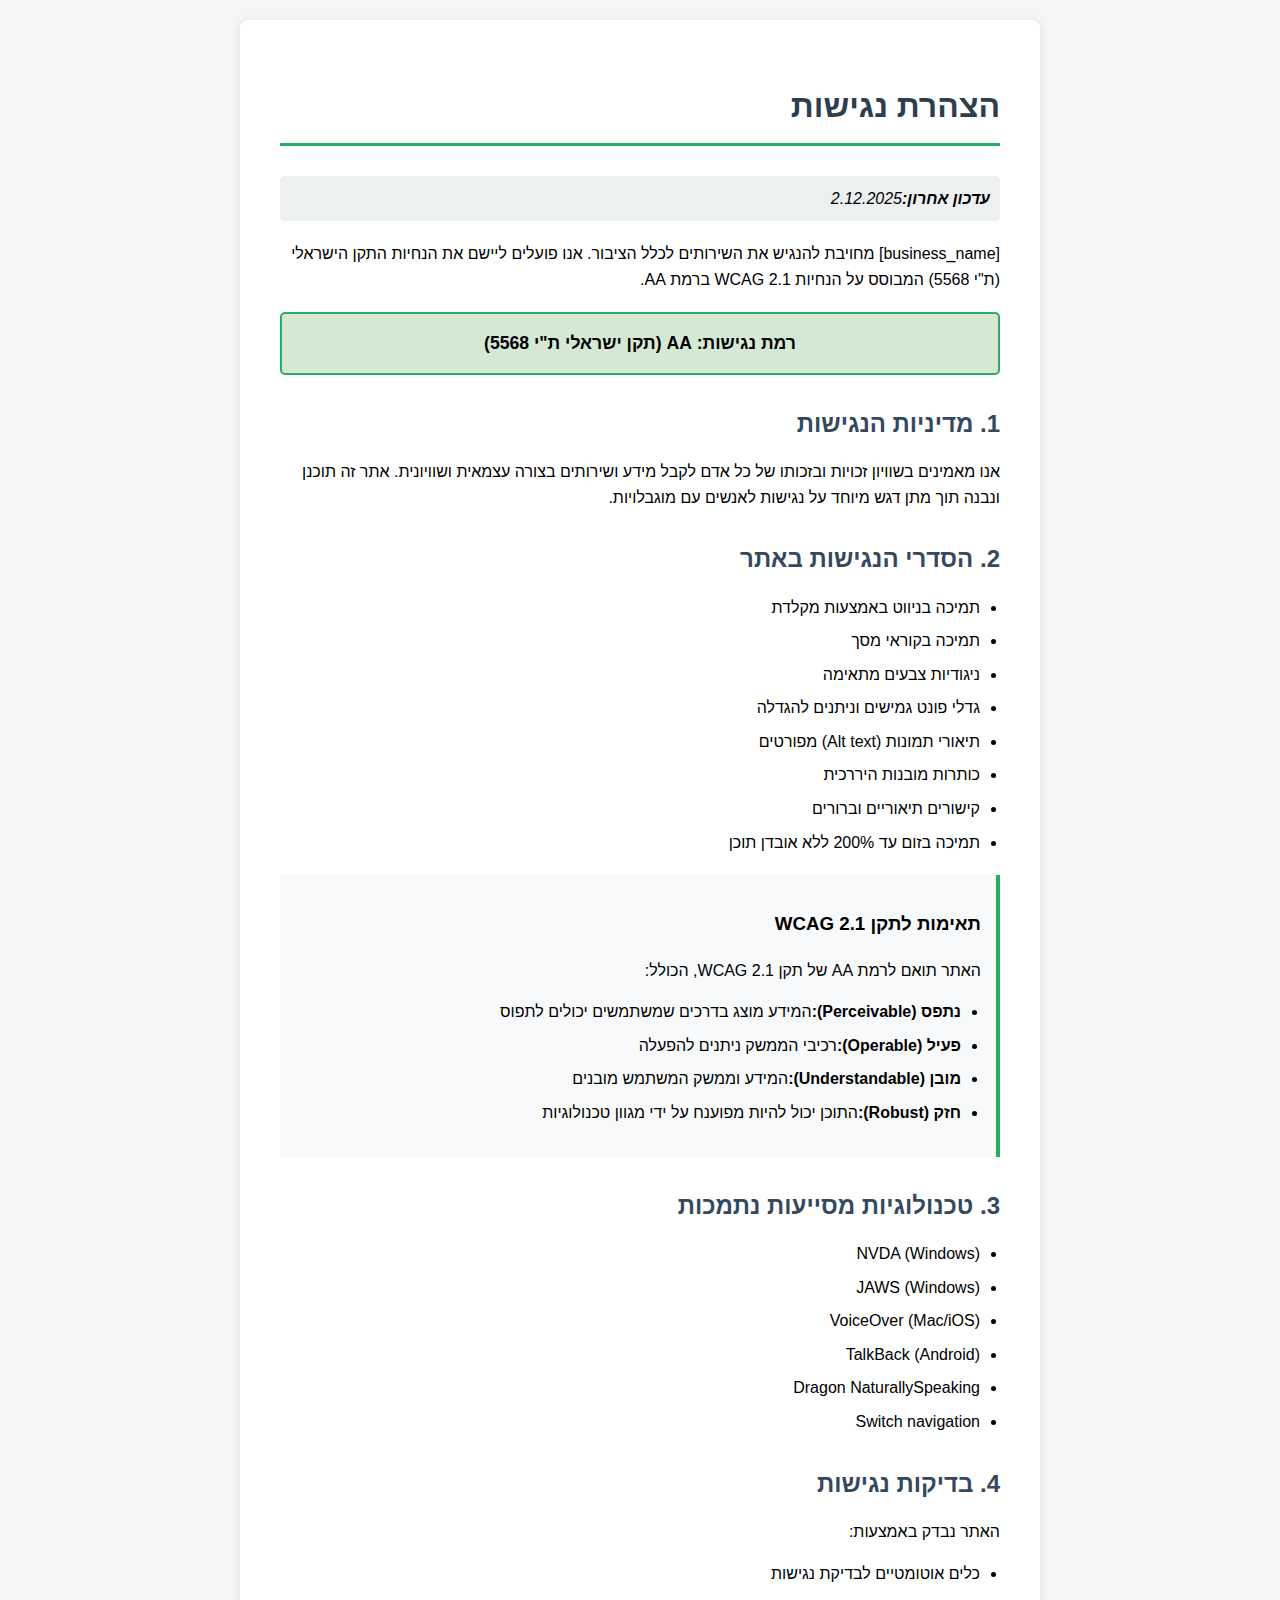
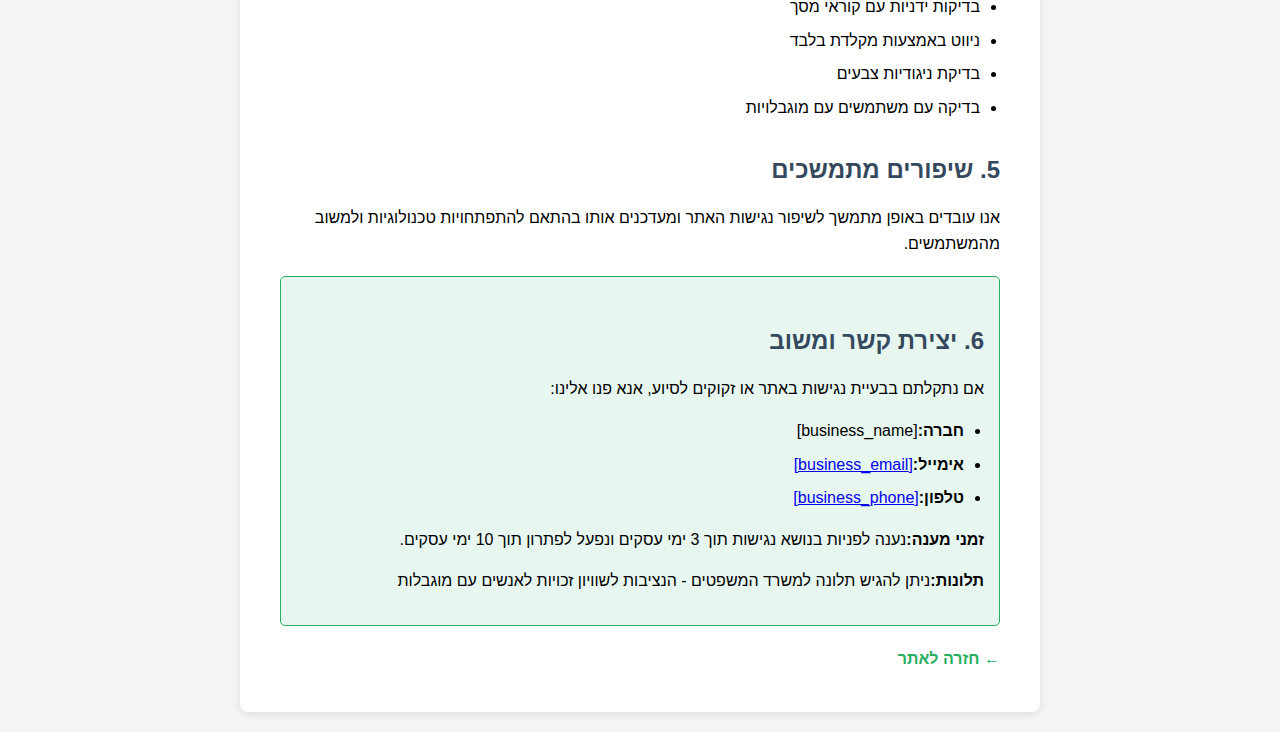
<file: public/accessibility.html>
<!doctype html><html dir="rtl" lang="he"><head><meta charset="UTF-8"><meta content="width=device-width,initial-scale=1" name="viewport"><title>הצהרת נגישות - [business_name]</title><style>body{font-family:'Segoe UI',Tahoma,Geneva,Verdana,sans-serif;line-height:1.6;max-width:800px;margin:0 auto;padding:20px;background-color:#f5f5f5;direction:rtl}.container{background:#fff;padding:40px;border-radius:8px;box-shadow:0 2px 10px rgba(0,0,0,.1)}h1{color:#2c3e50;border-bottom:3px solid #27ae60;padding-bottom:10px;margin-bottom:30px}h2{color:#34495e;margin-top:30px;margin-bottom:15px}.last-updated{background:#ecf0f1;padding:10px;border-radius:5px;margin-bottom:20px;font-style:italic}.contact-info{background:#e8f6f0;border:1px solid #27ae60;padding:15px;border-radius:5px;margin-top:20px}.compliance-level{background:#d5e8d4;border:2px solid #27ae60;padding:15px;border-radius:5px;margin:20px 0;text-align:center;font-weight:700;font-size:1.1em}ul{padding-right:20px}li{margin-bottom:8px}.back-link{display:inline-block;margin-top:20px;color:#27ae60;text-decoration:none;font-weight:700}.back-link:hover{text-decoration:underline}.wcag-info{background:#f8f9fa;border-right:4px solid #27ae60;padding:15px;margin:20px 0}</style></head><body><div class="container"><h1>הצהרת נגישות</h1><div class="last-updated"><strong>עדכון אחרון:</strong>2.12.2025</div><p>[business_name] מחויבת להנגיש את השירותים לכלל הציבור. אנו פועלים ליישם את הנחיות התקן הישראלי (ת"י 5568) המבוסס על הנחיות WCAG 2.1 ברמת AA.</p><div class="compliance-level">רמת נגישות: AA (תקן ישראלי ת"י 5568)</div><h2>1. מדיניות הנגישות</h2><p>אנו מאמינים בשוויון זכויות ובזכותו של כל אדם לקבל מידע ושירותים בצורה עצמאית ושוויונית. אתר זה תוכנן ונבנה תוך מתן דגש מיוחד על נגישות לאנשים עם מוגבלויות.</p><h2>2. הסדרי הנגישות באתר</h2><ul><li>תמיכה בניווט באמצעות מקלדת</li><li>תמיכה בקוראי מסך</li><li>ניגודיות צבעים מתאימה</li><li>גדלי פונט גמישים וניתנים להגדלה</li><li>תיאורי תמונות (Alt text) מפורטים</li><li>כותרות מובנות היררכית</li><li>קישורים תיאוריים וברורים</li><li>תמיכה בזום עד 200% ללא אובדן תוכן</li></ul><div class="wcag-info"><h3>תאימות לתקן WCAG 2.1</h3><p>האתר תואם לרמת AA של תקן WCAG 2.1, הכולל:</p><ul><li><strong>נתפס (Perceivable):</strong>המידע מוצג בדרכים שמשתמשים יכולים לתפוס</li><li><strong>פעיל (Operable):</strong>רכיבי הממשק ניתנים להפעלה</li><li><strong>מובן (Understandable):</strong>המידע וממשק המשתמש מובנים</li><li><strong>חזק (Robust):</strong>התוכן יכול להיות מפוענח על ידי מגוון טכנולוגיות</li></ul></div><h2>3. טכנולוגיות מסייעות נתמכות</h2><ul><li>NVDA (Windows)</li><li>JAWS (Windows)</li><li>VoiceOver (Mac/iOS)</li><li>TalkBack (Android)</li><li>Dragon NaturallySpeaking</li><li>Switch navigation</li></ul><h2>4. בדיקות נגישות</h2><p>האתר נבדק באמצעות:</p><ul><li>כלים אוטומטיים לבדיקת נגישות</li><li>בדיקות ידניות עם קוראי מסך</li><li>ניווט באמצעות מקלדת בלבד</li><li>בדיקת ניגודיות צבעים</li><li>בדיקה עם משתמשים עם מוגבלויות</li></ul><h2>5. שיפורים מתמשכים</h2><p>אנו עובדים באופן מתמשך לשיפור נגישות האתר ומעדכנים אותו בהתאם להתפתחויות טכנולוגיות ולמשוב מהמשתמשים.</p><div class="contact-info"><h2>6. יצירת קשר ומשוב</h2><p>אם נתקלתם בבעיית נגישות באתר או זקוקים לסיוע, אנא פנו אלינו:</p><ul><li><strong>חברה:</strong>[business_name]</li><li><strong>אימייל:</strong><a href="mailto:[business_email]">[business_email]</a></li><li><strong>טלפון:</strong><a href="tel:[business_phone]">[business_phone]</a></li></ul><p><strong>זמני מענה:</strong>נענה לפניות בנושא נגישות תוך 3 ימי עסקים ונפעל לפתרון תוך 10 ימי עסקים.</p><p><strong>תלונות:</strong>ניתן להגיש תלונה למשרד המשפטים - הנציבות לשוויון זכויות לאנשים עם מוגבלות</p></div><a href="/" class="back-link">← חזרה לאתר</a></div></body></html>
</file>
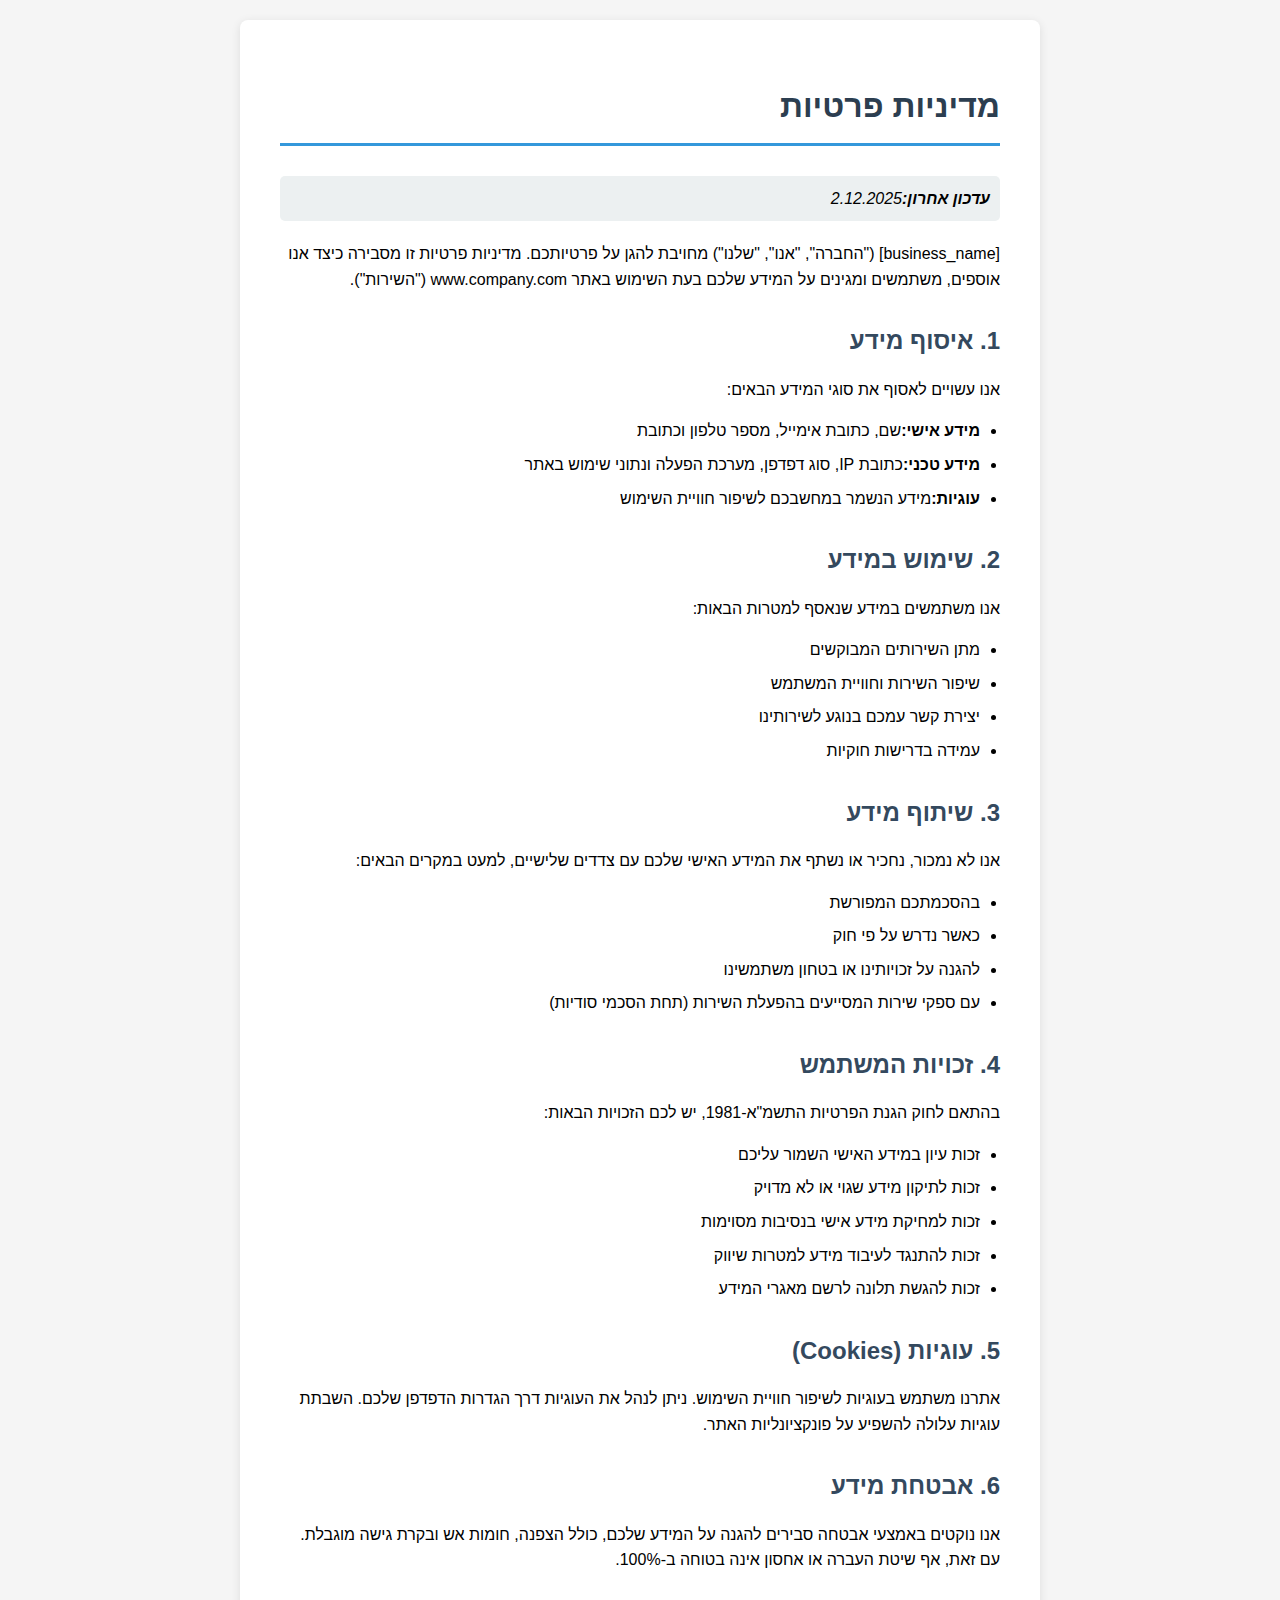
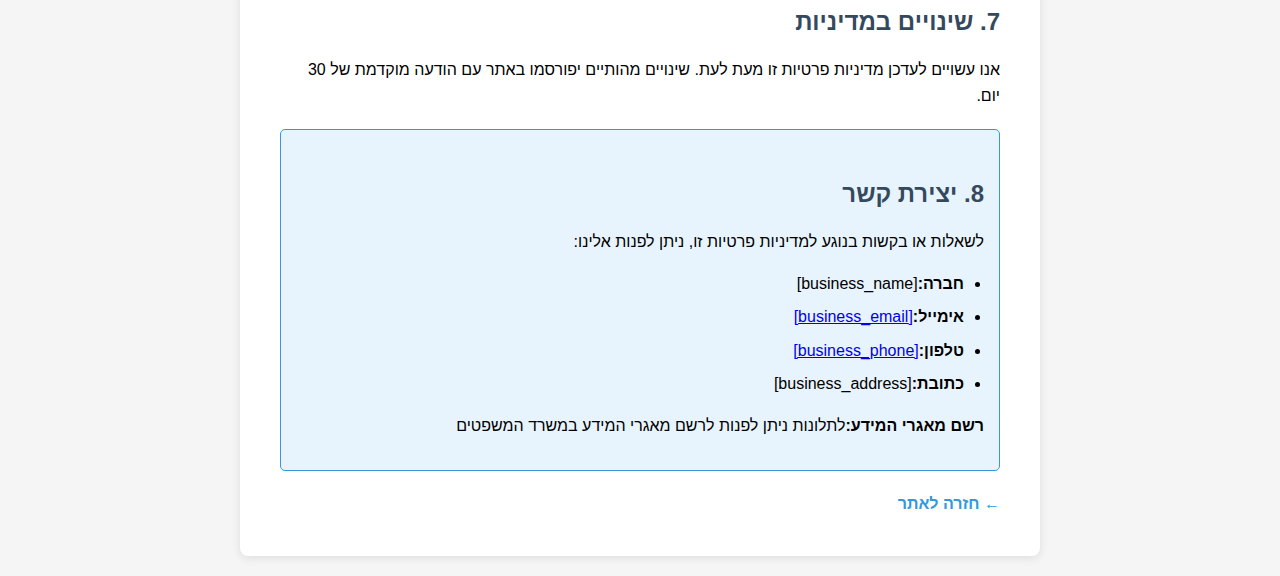
<file: public/privacy.html>
<!doctype html><html dir="rtl" lang="he"><head><meta charset="UTF-8"><meta content="width=device-width,initial-scale=1" name="viewport"><title>מדיניות פרטיות - [business_name]</title><style>body{font-family:'Segoe UI',Tahoma,Geneva,Verdana,sans-serif;line-height:1.6;max-width:800px;margin:0 auto;padding:20px;background-color:#f5f5f5;direction:rtl}.container{background:#fff;padding:40px;border-radius:8px;box-shadow:0 2px 10px rgba(0,0,0,.1)}h1{color:#2c3e50;border-bottom:3px solid #3498db;padding-bottom:10px;margin-bottom:30px}h2{color:#34495e;margin-top:30px;margin-bottom:15px}.last-updated{background:#ecf0f1;padding:10px;border-radius:5px;margin-bottom:20px;font-style:italic}.contact-info{background:#e8f4fd;border:1px solid #3498db;padding:15px;border-radius:5px;margin-top:20px}ul{padding-right:20px}li{margin-bottom:8px}.back-link{display:inline-block;margin-top:20px;color:#3498db;text-decoration:none;font-weight:700}.back-link:hover{text-decoration:underline}</style></head><body><div class="container"><h1>מדיניות פרטיות</h1><div class="last-updated"><strong>עדכון אחרון:</strong>2.12.2025</div><p>[business_name] ("החברה", "אנו", "שלנו") מחויבת להגן על פרטיותכם. מדיניות פרטיות זו מסבירה כיצד אנו אוספים, משתמשים ומגינים על המידע שלכם בעת השימוש באתר www.company.com ("השירות").</p><h2>1. איסוף מידע</h2><p>אנו עשויים לאסוף את סוגי המידע הבאים:</p><ul><li><strong>מידע אישי:</strong>שם, כתובת אימייל, מספר טלפון וכתובת</li><li><strong>מידע טכני:</strong>כתובת IP, סוג דפדפן, מערכת הפעלה ונתוני שימוש באתר</li><li><strong>עוגיות:</strong>מידע הנשמר במחשבכם לשיפור חוויית השימוש</li></ul><h2>2. שימוש במידע</h2><p>אנו משתמשים במידע שנאסף למטרות הבאות:</p><ul><li>מתן השירותים המבוקשים</li><li>שיפור השירות וחוויית המשתמש</li><li>יצירת קשר עמכם בנוגע לשירותינו</li><li>עמידה בדרישות חוקיות</li></ul><h2>3. שיתוף מידע</h2><p>אנו לא נמכור, נחכיר או נשתף את המידע האישי שלכם עם צדדים שלישיים, למעט במקרים הבאים:</p><ul><li>בהסכמתכם המפורשת</li><li>כאשר נדרש על פי חוק</li><li>להגנה על זכויותינו או בטחון משתמשינו</li><li>עם ספקי שירות המסייעים בהפעלת השירות (תחת הסכמי סודיות)</li></ul><h2>4. זכויות המשתמש</h2><p>בהתאם לחוק הגנת הפרטיות התשמ"א-1981, יש לכם הזכויות הבאות:</p><ul><li>זכות עיון במידע האישי השמור עליכם</li><li>זכות לתיקון מידע שגוי או לא מדויק</li><li>זכות למחיקת מידע אישי בנסיבות מסוימות</li><li>זכות להתנגד לעיבוד מידע למטרות שיווק</li><li>זכות להגשת תלונה לרשם מאגרי המידע</li></ul><h2>5. עוגיות (Cookies)</h2><p>אתרנו משתמש בעוגיות לשיפור חוויית השימוש. ניתן לנהל את העוגיות דרך הגדרות הדפדפן שלכם. השבתת עוגיות עלולה להשפיע על פונקציונליות האתר.</p><h2>6. אבטחת מידע</h2><p>אנו נוקטים באמצעי אבטחה סבירים להגנה על המידע שלכם, כולל הצפנה, חומות אש ובקרת גישה מוגבלת. עם זאת, אף שיטת העברה או אחסון אינה בטוחה ב-100%.</p><h2>7. שינויים במדיניות</h2><p>אנו עשויים לעדכן מדיניות פרטיות זו מעת לעת. שינויים מהותיים יפורסמו באתר עם הודעה מוקדמת של 30 יום.</p><div class="contact-info"><h2>8. יצירת קשר</h2><p>לשאלות או בקשות בנוגע למדיניות פרטיות זו, ניתן לפנות אלינו:</p><ul><li><strong>חברה:</strong>[business_name]</li><li><strong>אימייל:</strong><a href="mailto:[business_email]">[business_email]</a></li><li><strong>טלפון:</strong><a href="tel:[business_phone]">[business_phone]</a></li><li><strong>כתובת:</strong>[business_address]</li></ul><p><strong>רשם מאגרי המידע:</strong>לתלונות ניתן לפנות לרשם מאגרי המידע במשרד המשפטים</p></div><a href="/" class="back-link">← חזרה לאתר</a></div></body></html>
</file>
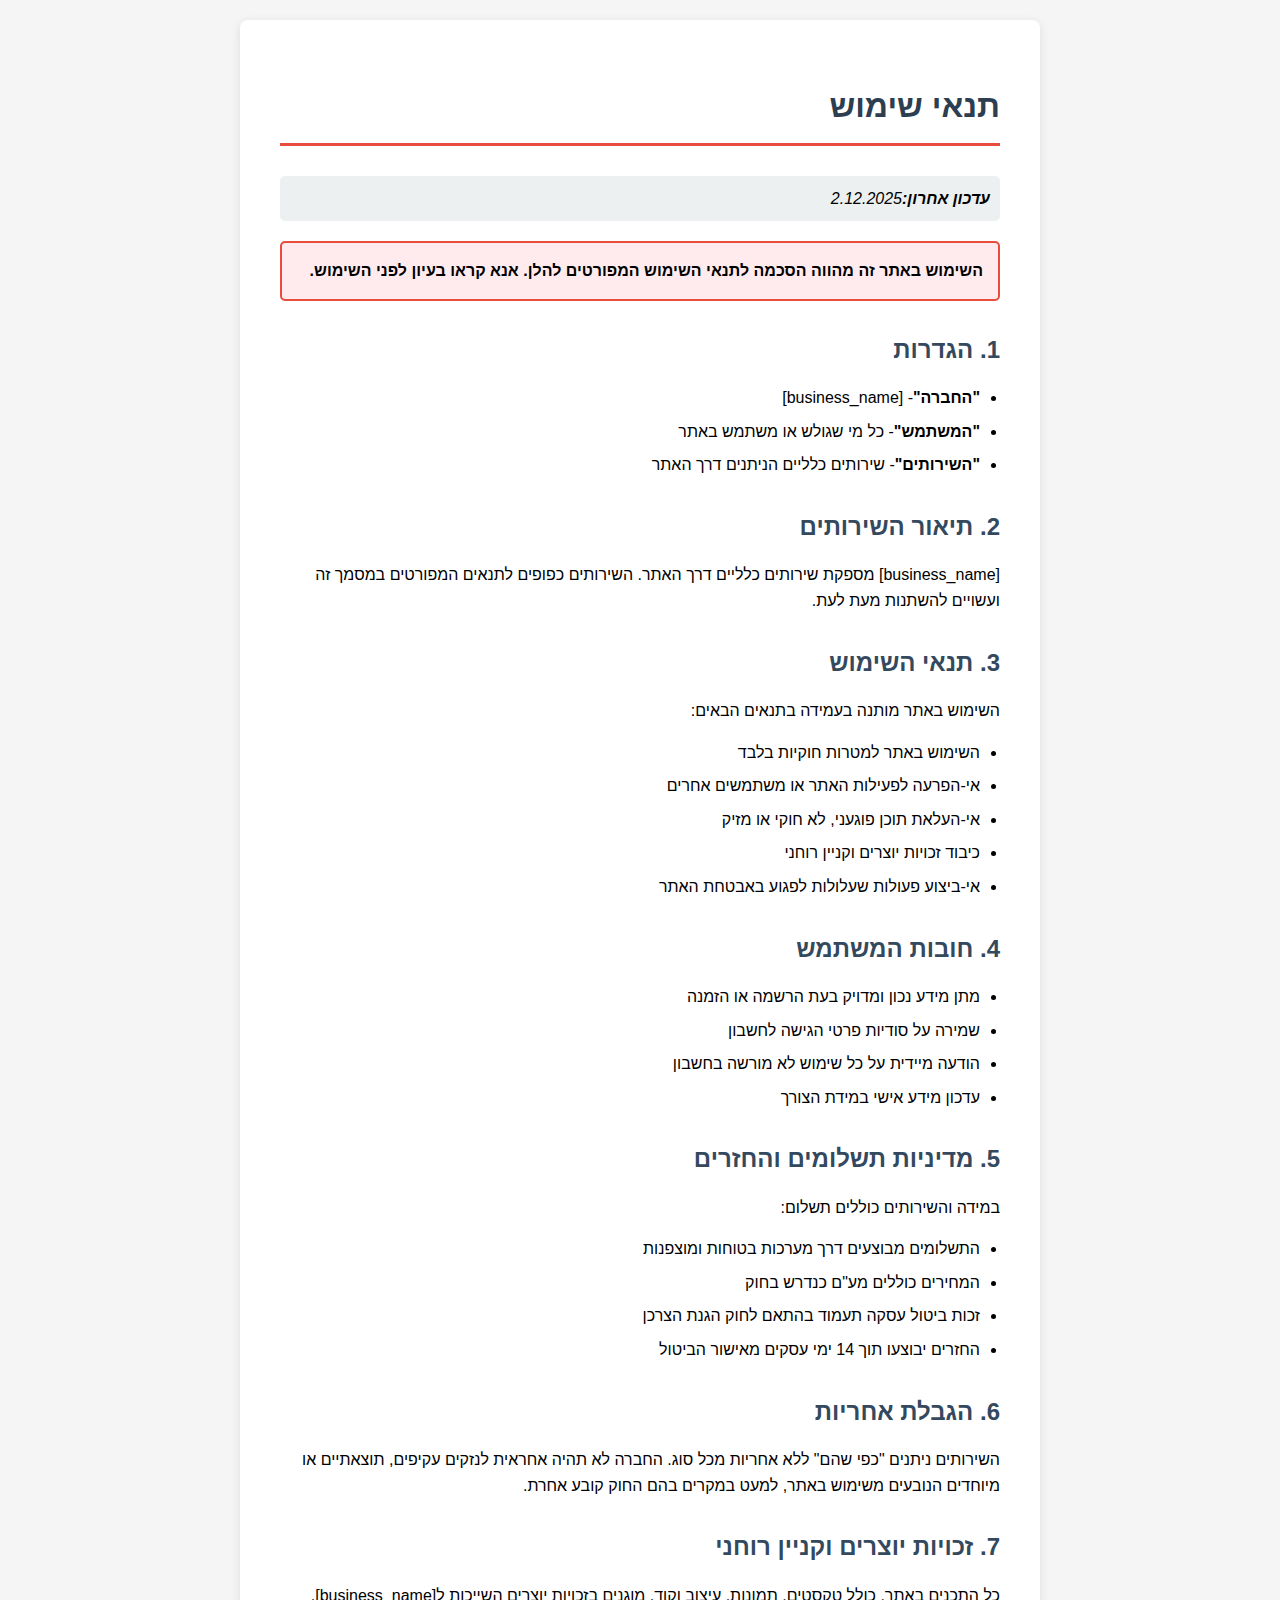
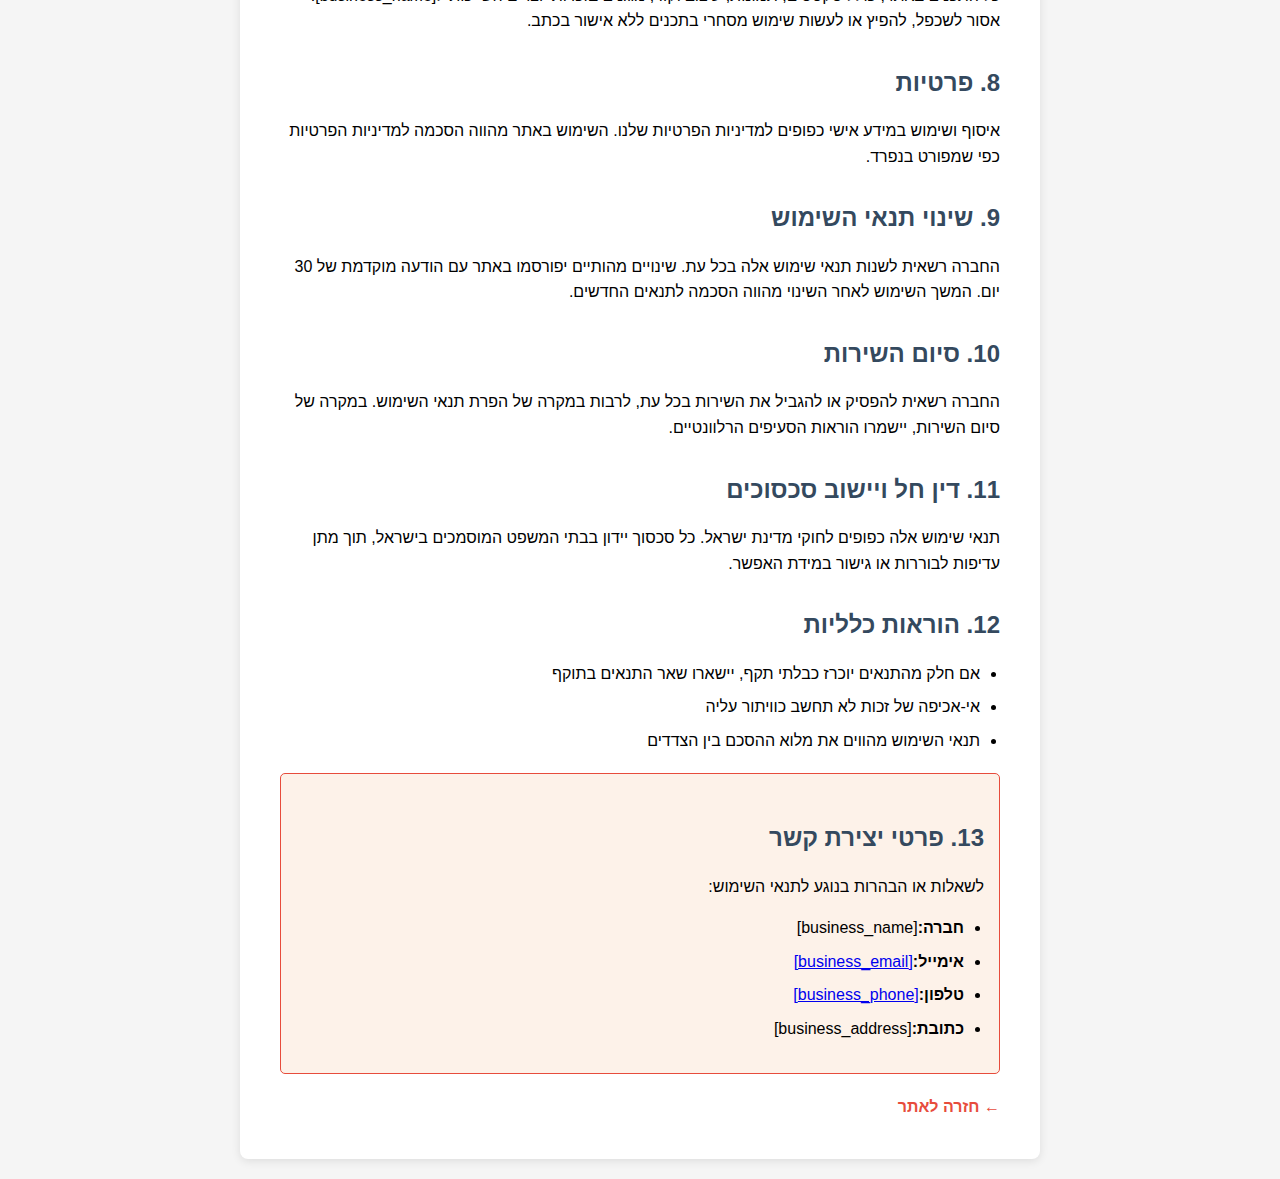
<file: public/terms.html>
<!doctype html><html dir="rtl" lang="he"><head><meta charset="UTF-8"><meta content="width=device-width,initial-scale=1" name="viewport"><title>תנאי שימוש - [business_name]</title><style>body{font-family:'Segoe UI',Tahoma,Geneva,Verdana,sans-serif;line-height:1.6;max-width:800px;margin:0 auto;padding:20px;background-color:#f5f5f5;direction:rtl}.container{background:#fff;padding:40px;border-radius:8px;box-shadow:0 2px 10px rgba(0,0,0,.1)}h1{color:#2c3e50;border-bottom:3px solid #e74c3c;padding-bottom:10px;margin-bottom:30px}h2{color:#34495e;margin-top:30px;margin-bottom:15px}.last-updated{background:#ecf0f1;padding:10px;border-radius:5px;margin-bottom:20px;font-style:italic}.contact-info{background:#fdf2e9;border:1px solid #e74c3c;padding:15px;border-radius:5px;margin-top:20px}.important-notice{background:#ffebee;border:2px solid #e74c3c;padding:15px;border-radius:5px;margin:20px 0;font-weight:700}ul{padding-right:20px}li{margin-bottom:8px}.back-link{display:inline-block;margin-top:20px;color:#e74c3c;text-decoration:none;font-weight:700}.back-link:hover{text-decoration:underline}</style></head><body><div class="container"><h1>תנאי שימוש</h1><div class="last-updated"><strong>עדכון אחרון:</strong>2.12.2025</div><div class="important-notice">השימוש באתר זה מהווה הסכמה לתנאי השימוש המפורטים להלן. אנא קראו בעיון לפני השימוש.</div><h2>1. הגדרות</h2><ul><li><strong>"החברה"</strong>- [business_name]</li><li><strong>"המשתמש"</strong>- כל מי שגולש או משתמש באתר</li><li><strong>"השירותים"</strong>- שירותים כלליים הניתנים דרך האתר</li></ul><h2>2. תיאור השירותים</h2><p>[business_name] מספקת שירותים כלליים דרך האתר. השירותים כפופים לתנאים המפורטים במסמך זה ועשויים להשתנות מעת לעת.</p><h2>3. תנאי השימוש</h2><p>השימוש באתר מותנה בעמידה בתנאים הבאים:</p><ul><li>השימוש באתר למטרות חוקיות בלבד</li><li>אי-הפרעה לפעילות האתר או משתמשים אחרים</li><li>אי-העלאת תוכן פוגעני, לא חוקי או מזיק</li><li>כיבוד זכויות יוצרים וקניין רוחני</li><li>אי-ביצוע פעולות שעלולות לפגוע באבטחת האתר</li></ul><h2>4. חובות המשתמש</h2><ul><li>מתן מידע נכון ומדויק בעת הרשמה או הזמנה</li><li>שמירה על סודיות פרטי הגישה לחשבון</li><li>הודעה מיידית על כל שימוש לא מורשה בחשבון</li><li>עדכון מידע אישי במידת הצורך</li></ul><h2>5. מדיניות תשלומים והחזרים</h2><p>במידה והשירותים כוללים תשלום:</p><ul><li>התשלומים מבוצעים דרך מערכות בטוחות ומוצפנות</li><li>המחירים כוללים מע"ם כנדרש בחוק</li><li>זכות ביטול עסקה תעמוד בהתאם לחוק הגנת הצרכן</li><li>החזרים יבוצעו תוך 14 ימי עסקים מאישור הביטול</li></ul><h2>6. הגבלת אחריות</h2><p>השירותים ניתנים "כפי שהם" ללא אחריות מכל סוג. החברה לא תהיה אחראית לנזקים עקיפים, תוצאתיים או מיוחדים הנובעים משימוש באתר, למעט במקרים בהם החוק קובע אחרת.</p><h2>7. זכויות יוצרים וקניין רוחני</h2><p>כל התכנים באתר, כולל טקסטים, תמונות, עיצוב וקוד, מוגנים בזכויות יוצרים השייכות ל[business_name]. אסור לשכפל, להפיץ או לעשות שימוש מסחרי בתכנים ללא אישור בכתב.</p><h2>8. פרטיות</h2><p>איסוף ושימוש במידע אישי כפופים למדיניות הפרטיות שלנו. השימוש באתר מהווה הסכמה למדיניות הפרטיות כפי שמפורט בנפרד.</p><h2>9. שינוי תנאי השימוש</h2><p>החברה רשאית לשנות תנאי שימוש אלה בכל עת. שינויים מהותיים יפורסמו באתר עם הודעה מוקדמת של 30 יום. המשך השימוש לאחר השינוי מהווה הסכמה לתנאים החדשים.</p><h2>10. סיום השירות</h2><p>החברה רשאית להפסיק או להגביל את השירות בכל עת, לרבות במקרה של הפרת תנאי השימוש. במקרה של סיום השירות, יישמרו הוראות הסעיפים הרלוונטיים.</p><h2>11. דין חל ויישוב סכסוכים</h2><p>תנאי שימוש אלה כפופים לחוקי מדינת ישראל. כל סכסוך יידון בבתי המשפט המוסמכים בישראל, תוך מתן עדיפות לבוררות או גישור במידת האפשר.</p><h2>12. הוראות כלליות</h2><ul><li>אם חלק מהתנאים יוכרז כבלתי תקף, יישארו שאר התנאים בתוקף</li><li>אי-אכיפה של זכות לא תחשב כוויתור עליה</li><li>תנאי השימוש מהווים את מלוא ההסכם בין הצדדים</li></ul><div class="contact-info"><h2>13. פרטי יצירת קשר</h2><p>לשאלות או הבהרות בנוגע לתנאי השימוש:</p><ul><li><strong>חברה:</strong>[business_name]</li><li><strong>אימייל:</strong><a href="mailto:[business_email]">[business_email]</a></li><li><strong>טלפון:</strong><a href="tel:[business_phone]">[business_phone]</a></li><li><strong>כתובת:</strong>[business_address]</li></ul></div><a href="/" class="back-link">← חזרה לאתר</a></div></body></html>
</file>
